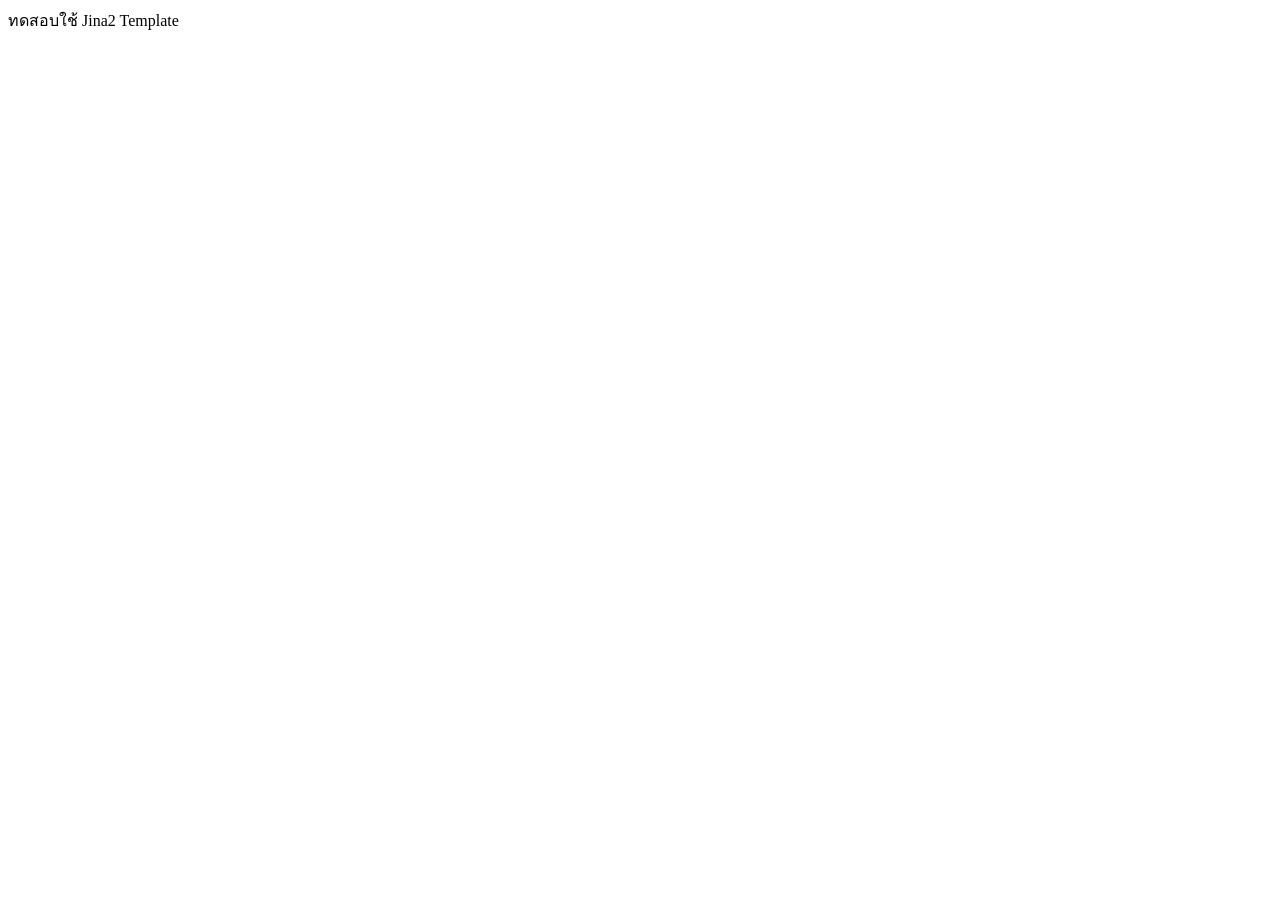
<file: templates/index.html>
<!DOCTYPE html>
<html lang="en">
<head>
    <meta charset="UTF-8">
    <meta name="viewport" content="width=device-width, initial-scale=1.0">
    <title>Document</title>
</head>
<body>
    ทดสอบใช้ Jina2 Template
</body>
</html>
</file>
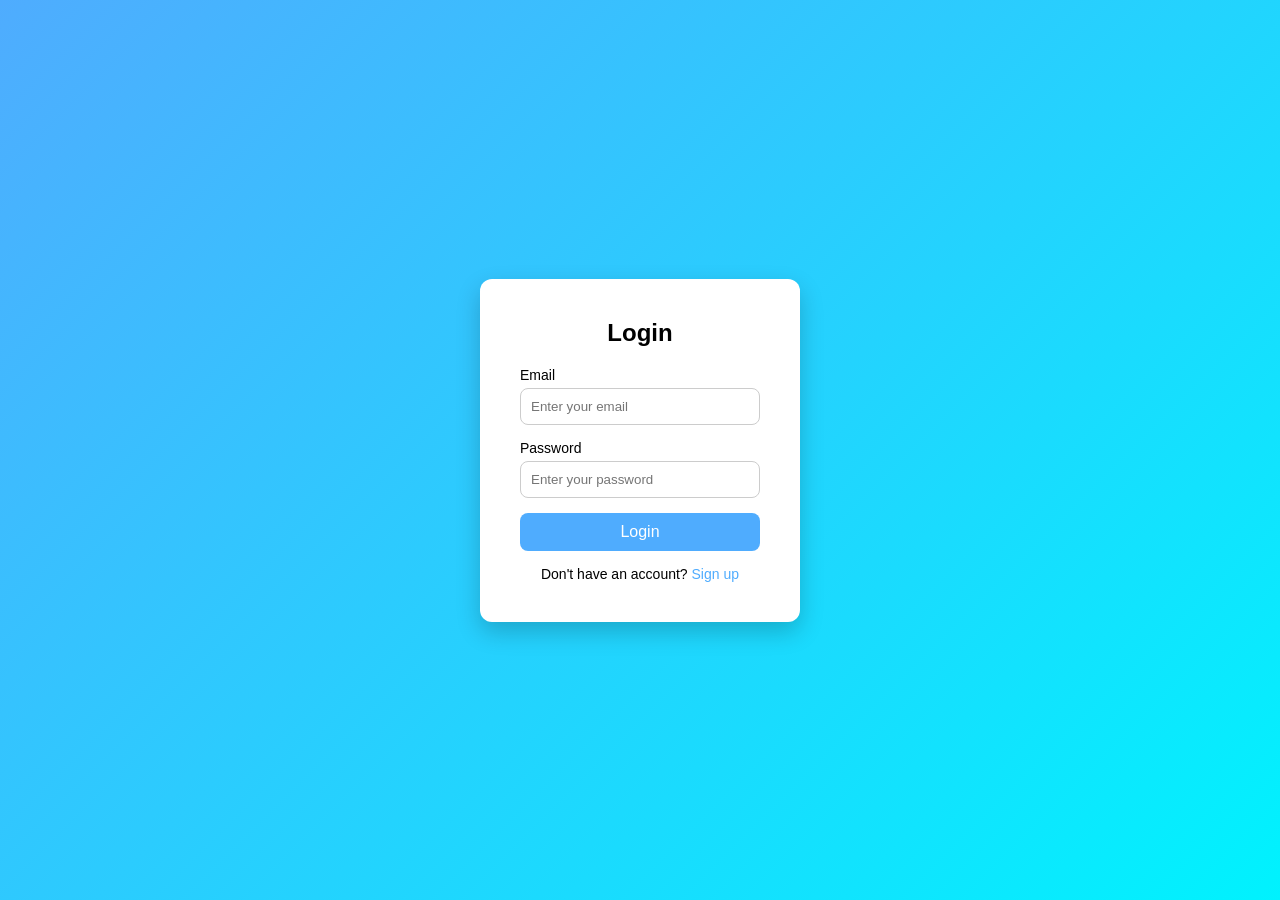
<file: templates/login.html>
<!DOCTYPE html>
<html lang="en">
<head>
    <meta charset="UTF-8">
    <title>Login</title>

    <style>
        * {
            margin: 0;
            padding: 0;
            box-sizing: border-box;
            font-family: Arial, sans-serif;
        }

        body {
            height: 100vh;
            background: linear-gradient(135deg, #4facfe, #00f2fe);
            display: flex;
            justify-content: center;
            align-items: center;
        }

        .login-container {
            background: white;
            padding: 40px;
            border-radius: 12px;
            width: 320px;
            box-shadow: 0 10px 25px rgba(0,0,0,0.2);
            text-align: center;
        }

        .login-container h2 {
            margin-bottom: 20px;
        }

        .input-group {
            margin-bottom: 15px;
            text-align: left;
        }

        .input-group label {
            font-size: 14px;
            margin-bottom: 5px;
            display: block;
        }

        .input-group input {
            width: 100%;
            padding: 10px;
            border-radius: 8px;
            border: 1px solid #ccc;
            outline: none;
            transition: 0.3s;
        }

        .input-group input:focus {
            border-color: #4facfe;
            box-shadow: 0 0 5px rgba(79,172,254,0.5);
        }

        .login-btn {
            width: 100%;
            padding: 10px;
            background: #4facfe;
            border: none;
            border-radius: 8px;
            color: white;
            font-size: 16px;
            cursor: pointer;
            transition: 0.3s;
        }

        .login-btn:hover {
            background: #3a8dde;
        }

        .footer {
            margin-top: 15px;
            font-size: 14px;
        }

        .footer a {
            color: #4facfe;
            text-decoration: none;
        }

        .footer a:hover {
            text-decoration: underline;
        }
    </style>
</head>

<body>
    <div class="login-container">
        <h2>Login</h2>

        <form method="post" action="/login">
            <div class="input-group">
                <label>Email</label>
                <input type="email" name="email" placeholder="Enter your email" required>
            </div>

            <div class="input-group">
                <label>Password</label>
                <input type="password" name="password" placeholder="Enter your password" required>
            </div>

            <button class="login-btn" type="submit">Login</button>
        </form>

        <div class="footer">
            <p>Don't have an account? <a href="#">Sign up</a></p>
        </div>
    </div>
</body>
</html>
</file>
